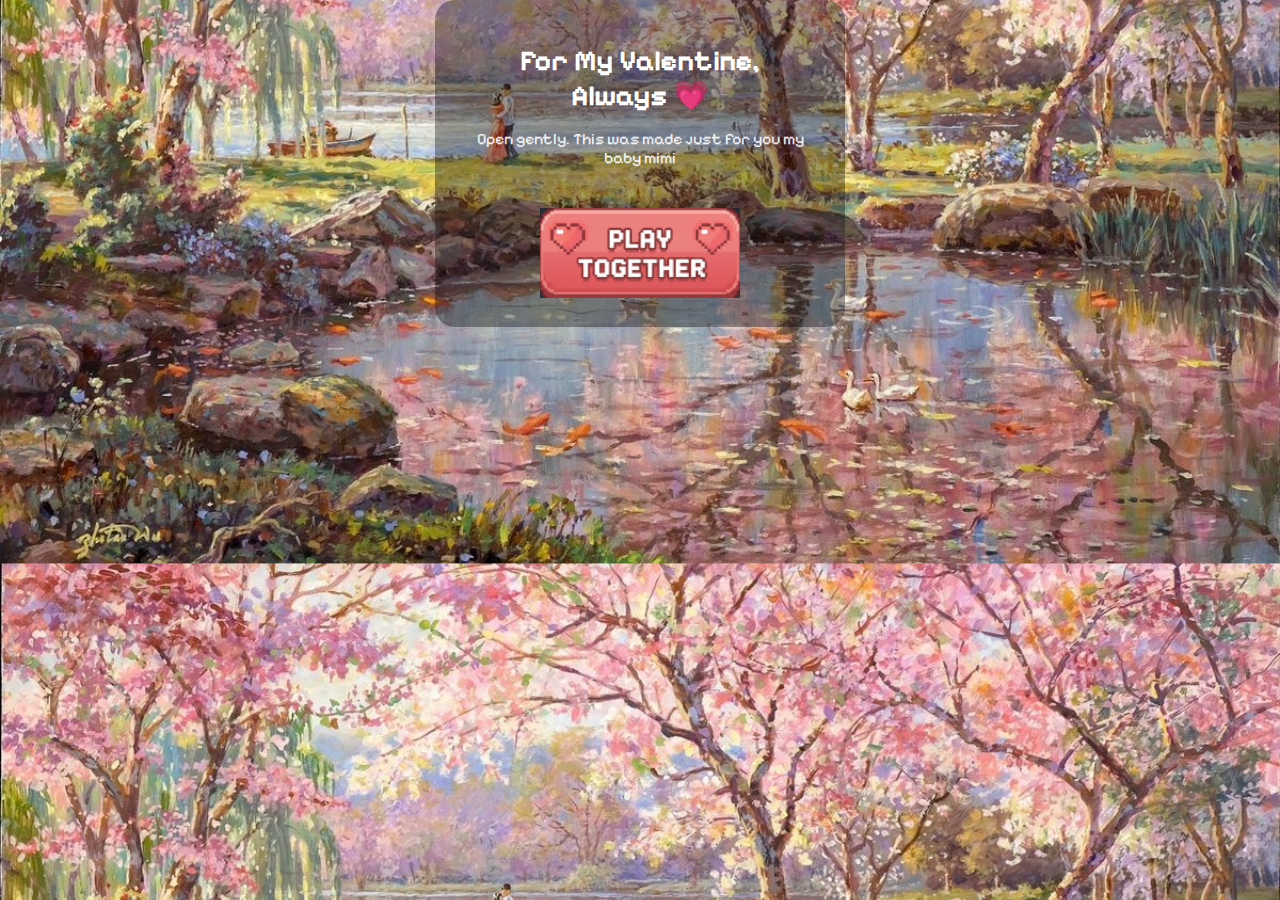
<file: index.html>
<!DOCTYPE html>
<html lang="en">
<head>
  <meta charset="UTF-8">
  <title>For You 💖</title>

  <meta name="viewport" content="width=device-width, initial-scale=1.0">

  <link
  href="https://fonts.googleapis.com/css2?family=Pixelify+Sans:wght@400..700&display=swap"
  rel="stylesheet"
/>

  <link rel="stylesheet" href="style.css">
</head>

<body class="intro">

  <div class="intro-content">
    <h1>For My Valentine,<br>Always 💗</h1>
    <p>Open gently. This was made just for you my baby mimi</p>

    <img 
  src="play-together.png"
  alt="Play Together"
  class="play-img-btn"
  id="playBtn"
  onclick="goNext()"
/>


  </div>

  <script>
    function goNext() {
      window.location.href = "letter.html";
    }
  </script>
</body>
</html>
</file>
<file: style.css>
body.intro {
  margin: 0;
  background-image: url("pixel-bg.jpg"); /* YOUR OWN image */
  background-size: cover;
  background-position: center;
  font-family: 'Pixelify Sans', cursive !important;
  display: flex;
  justify-content: center;
  align-items: center;
  text-align: center;
}

.intro-content {
  background: rgba(0,0,0,0.35);
  padding: 25px;
  border-radius: 20px;
  color: white;
  width: 90%;
  max-width: 360px;
}

h1 {
  font-size: 1.8rem;
  margin-bottom: 10px;
}

p {
  font-size: 1rem;
  opacity: 0.9;
}

@keyframes pulseZoom {
  0%   { transform: scale(1); }
  50%  { transform: scale(1.06); }
  100% { transform: scale(1); }
}

.play-img-btn {
  width: 200px;             
  max-width: 80vw;
  margin-top: 25px;
  cursor: pointer;
  user-select: none;

  animation: pulseZoom 1.8s ease-in-out infinite;
  transition: transform 0.15s ease;
}

.play-img-btn:active {
  transform: scale(0.92);
  animation: none;
}

.play-img-btn.pulse {
  animation: pulseZoom 1.8s ease-in-out infinite;
}

.folders {
  display: grid;
  grid-template-columns: repeat(2, 1fr);
  gap: 15px;
  margin-top: 20px;
}

.folder {
  text-align: center;
  cursor: pointer;
  user-select: none;
}

.folder img {
  width: 80px;
  image-rendering: pixelated;
}

.folder p {
  margin-top: 6px;
  font-size: 0.9rem;
}

.folder:active {
  transform: scale(0.95);
}

.folder.used {
  opacity: 0.4;
  filter: grayscale(100%);
  pointer-events: none;
}

.back-arrow {
  position: fixed;
  top: 14px;
  left: 14px;

  width: 34px;                 /* SMALL icon size */
  padding: 14px;
  
  image-rendering: pixelated; /* BIG tap area */
  cursor: pointer;
  
  opacity: 1;
  z-index: 9999;
}

.back-arrow:active {
  transform: scale(0.9);
  opacity: 1;
}

/* Photo memory layout */
.photo-wrapper {
  width: 100%;
  max-width: 360px;
  margin: 60px auto 30px;
  padding: 0 12px;
  text-align: center;
}

.photo-title {
  font-size: 1.45rem;
  margin-bottom: 14px;
  letter-spacing: 2px;

  font-family: 'Pixelify Sans', cursive;
  color: #ffffff;

  text-shadow:
    2px 2px 0 #000,
    -1px -1px 0 #000;
}

.photo-grid {
  display: grid;
  grid-template-columns: repeat(2, 1fr);
  gap: 8px;
}

.photo-grid img {
  width: 100%;
  aspect-ratio: 1 / 1;
  object-fit: cover;
  border-radius: 6px;
  display: block;
}

.photo-text {
  margin-top: 16px;
  
  font-size: 1.25rem;
  letter-spacing: 1.5px;

  font-family: 'Pixelify Sans', cursive;
  color: #ffffff;

  text-shadow:
  2px 2px 0 #000;
  
  opacity: 1;
}
</file>
